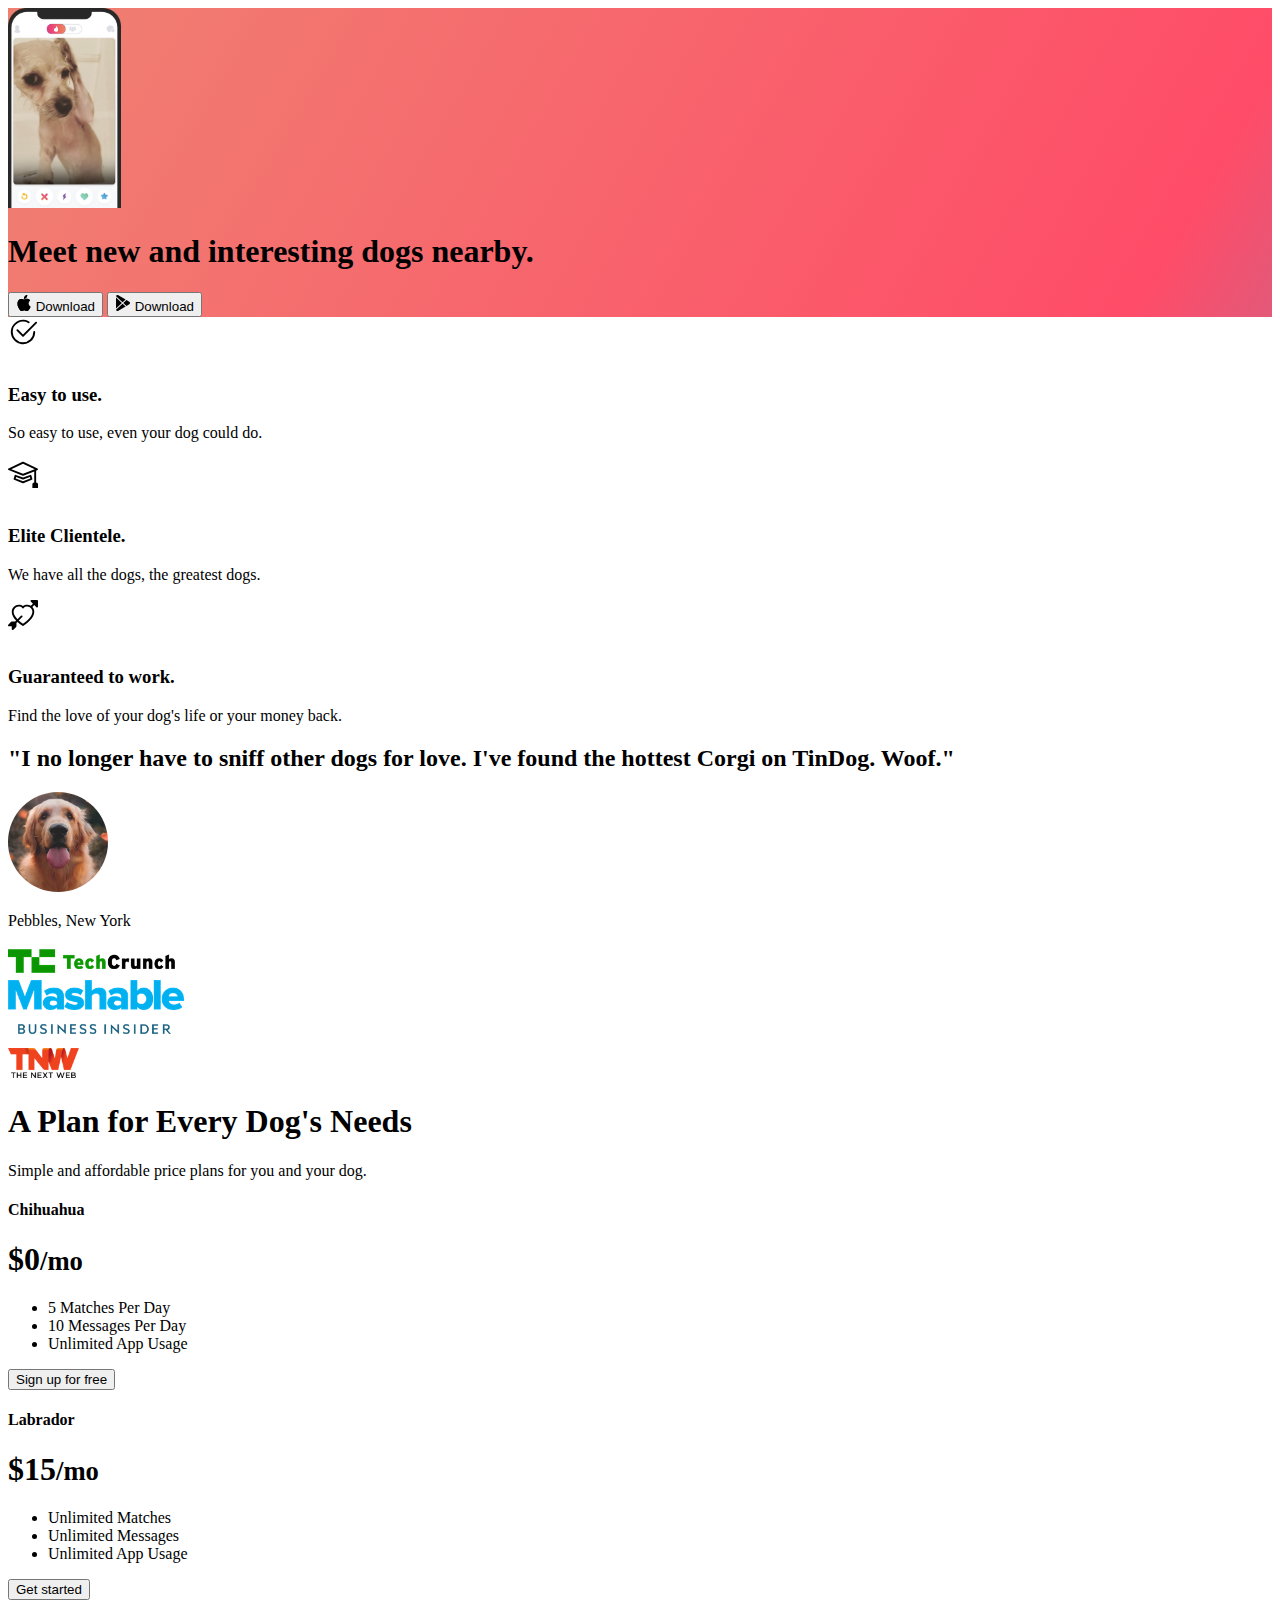
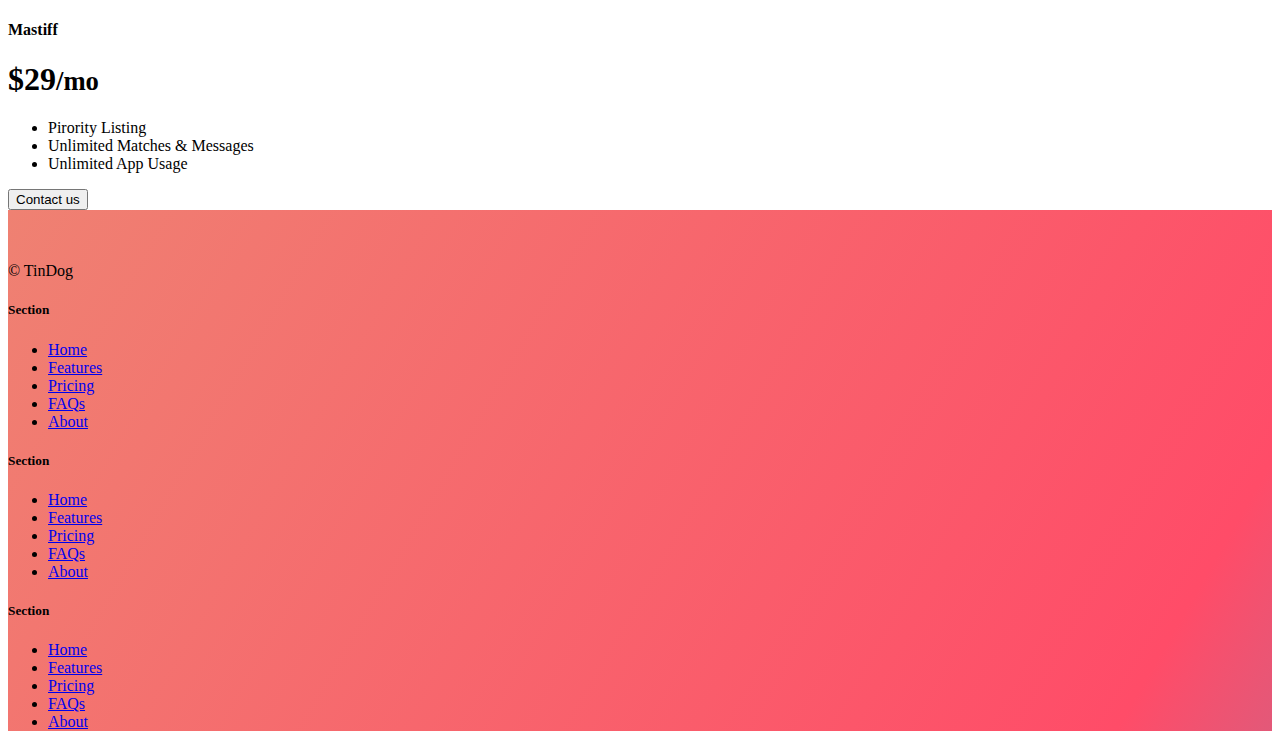
<file: 11.3 TinDog Project/index.html>
<!DOCTYPE html>
<html lang="en">
  <head>
    <meta charset="UTF-8" />
    <meta name="viewport" content="width=device-width, initial-scale=1.0" />
    <title>TinDog</title>
    <link rel="stylesheet" href="./css/style.css" />
    <link
      href="https://cdn.jsdelivr.net/npm/bootstrap@5.3.0-alpha3/dist/css/bootstrap.min.css"
      rel="stylesheet"
      integrity="sha384-KK94CHFLLe+nY2dmCWGMq91rCGa5gtU4mk92HdvYe+M/SXH301p5ILy+dN9+nJOZ"
      crossorigin="anonymous"
    />
  </head>

  <body>
    <!-- Title -->
    <section id="title" class="gradient-background">
      <div class="container col-xxl-8 px-4 py-5">
        <div class="row flex-lg-row-reverse align-items-center g-5 py-5">
          <div class="col-10 col-sm-8 col-lg-6">
            <img
              src="./images/iphone.png"
              class="d-block mx-lg-auto img-fluid"
              alt="Bootstrap Themes"
              height="200"
              loading="lazy"
            />
          </div>
          <div class="col-lg-6">
            <h1 class="display-5 fw-bold text-body-emphasis lh-1 mb-3">
              Meet new and interesting dogs nearby.
            </h1>
            <div class="d-grid gap-2 d-md-flex justify-content-md-start">
              <button
                type="button"
                class="btn btn-primary btn-lg px-4 me-md-2"
                fdprocessedid="2znwov"
              >
                <svg
                  xmlns="http://www.w3.org/2000/svg"
                  width="16"
                  height="16"
                  fill="currentColor"
                  class="bi bi-apple mb-1"
                  viewBox="0 0 16 16"
                >
                  <path
                    d="M11.182.008C11.148-.03 9.923.023 8.857 1.18c-1.066 1.156-.902 2.482-.878 2.516.024.034 1.52.087 2.475-1.258.955-1.345.762-2.391.728-2.43Zm3.314 11.733c-.048-.096-2.325-1.234-2.113-3.422.212-2.189 1.675-2.789 1.698-2.854.023-.065-.597-.79-1.254-1.157a3.692 3.692 0 0 0-1.563-.434c-.108-.003-.483-.095-1.254.116-.508.139-1.653.589-1.968.607-.316.018-1.256-.522-2.267-.665-.647-.125-1.333.131-1.824.328-.49.196-1.422.754-2.074 2.237-.652 1.482-.311 3.83-.067 4.56.244.729.625 1.924 1.273 2.796.576.984 1.34 1.667 1.659 1.899.319.232 1.219.386 1.843.067.502-.308 1.408-.485 1.766-.472.357.013 1.061.154 1.782.539.571.197 1.111.115 1.652-.105.541-.221 1.324-1.059 2.238-2.758.347-.79.505-1.217.473-1.282Z"
                  />
                  <path
                    d="M11.182.008C11.148-.03 9.923.023 8.857 1.18c-1.066 1.156-.902 2.482-.878 2.516.024.034 1.52.087 2.475-1.258.955-1.345.762-2.391.728-2.43Zm3.314 11.733c-.048-.096-2.325-1.234-2.113-3.422.212-2.189 1.675-2.789 1.698-2.854.023-.065-.597-.79-1.254-1.157a3.692 3.692 0 0 0-1.563-.434c-.108-.003-.483-.095-1.254.116-.508.139-1.653.589-1.968.607-.316.018-1.256-.522-2.267-.665-.647-.125-1.333.131-1.824.328-.49.196-1.422.754-2.074 2.237-.652 1.482-.311 3.83-.067 4.56.244.729.625 1.924 1.273 2.796.576.984 1.34 1.667 1.659 1.899.319.232 1.219.386 1.843.067.502-.308 1.408-.485 1.766-.472.357.013 1.061.154 1.782.539.571.197 1.111.115 1.652-.105.541-.221 1.324-1.059 2.238-2.758.347-.79.505-1.217.473-1.282Z"
                  />
                </svg>
                Download
              </button>
              <button
                type="button"
                class="btn btn-outline-secondary btn-lg px-4"
                fdprocessedid="nzsiy1r"
              >
                <svg
                  xmlns="http://www.w3.org/2000/svg"
                  width="16"
                  height="16"
                  fill="currentColor"
                  class="bi bi-google-play mb-1"
                  viewBox="0 0 16 16"
                >
                  <path
                    d="M14.222 9.374c1.037-.61 1.037-2.137 0-2.748L11.528 5.04 8.32 8l3.207 2.96 2.694-1.586Zm-3.595 2.116L7.583 8.68 1.03 14.73c.201 1.029 1.36 1.61 2.303 1.055l7.294-4.295ZM1 13.396V2.603L6.846 8 1 13.396ZM1.03 1.27l6.553 6.05 3.044-2.81L3.333.215C2.39-.341 1.231.24 1.03 1.27Z"
                  />
                </svg>
                Download
              </button>
            </div>
          </div>
        </div>
      </div>
    </section>
    <!-- Features -->
    <section id="features">
      <div class="container px-4 py-5" id="hanging-icons">
        <!-- <h2 class="pb-2 border-bottom">Hanging icons</h2> -->
        <div class="row g-4 py-5 row-cols-1 row-cols-lg-3">
          <div class="col d-flex align-items-start">
            <div
              class="icon-square text-body-emphasis bg-body-secondary d-inline-flex align-items-center justify-content-center fs-4 flex-shrink-0 me-3"
            >
              <svg
                xmlns="http://www.w3.org/2000/svg"
                height="30"
                fill="currentColor"
                class="bi bi-check2-circle"
                viewBox="0 0 16 16"
              >
                <path
                  d="M2.5 8a5.5 5.5 0 0 1 8.25-4.764.5.5 0 0 0 .5-.866A6.5 6.5 0 1 0 14.5 8a.5.5 0 0 0-1 0 5.5 5.5 0 1 1-11 0z"
                />
                <path
                  d="M15.354 3.354a.5.5 0 0 0-.708-.708L8 9.293 5.354 6.646a.5.5 0 1 0-.708.708l3 3a.5.5 0 0 0 .708 0l7-7z"
                />
              </svg>
            </div>
            <div>
              <h3 class="fs-2">Easy to use.</h3>
              <p>So easy to use, even your dog could do.</p>
              <!-- <a href="#" class="btn btn-primary"> Primary button </a> -->
            </div>
          </div>
          <div class="col d-flex align-items-start">
            <div
              class="icon-square text-body-emphasis bg-body-secondary d-inline-flex align-items-center justify-content-center fs-4 flex-shrink-0 me-3"
            >
              <svg
                xmlns="http://www.w3.org/2000/svg"
                height="30"
                fill="currentColor"
                class="bi bi-mortarboard"
                viewBox="0 0 16 16"
              >
                <path
                  d="M8.211 2.047a.5.5 0 0 0-.422 0l-7.5 3.5a.5.5 0 0 0 .025.917l7.5 3a.5.5 0 0 0 .372 0L14 7.14V13a1 1 0 0 0-1 1v2h3v-2a1 1 0 0 0-1-1V6.739l.686-.275a.5.5 0 0 0 .025-.917l-7.5-3.5ZM8 8.46 1.758 5.965 8 3.052l6.242 2.913L8 8.46Z"
                />
                <path
                  d="M4.176 9.032a.5.5 0 0 0-.656.327l-.5 1.7a.5.5 0 0 0 .294.605l4.5 1.8a.5.5 0 0 0 .372 0l4.5-1.8a.5.5 0 0 0 .294-.605l-.5-1.7a.5.5 0 0 0-.656-.327L8 10.466 4.176 9.032Zm-.068 1.873.22-.748 3.496 1.311a.5.5 0 0 0 .352 0l3.496-1.311.22.748L8 12.46l-3.892-1.556Z"
                />
              </svg>
            </div>
            <div>
              <h3 class="fs-2">Elite Clientele.</h3>
              <p>We have all the dogs, the greatest dogs.</p>
              <!-- <a href="#" class="btn btn-primary"> Primary button </a> -->
            </div>
          </div>
          <div class="col d-flex align-items-start">
            <div
              class="icon-square text-body-emphasis bg-body-secondary d-inline-flex align-items-center justify-content-center fs-4 flex-shrink-0 me-3"
            >
              <svg
                xmlns="http://www.w3.org/2000/svg"
                height="30"
                fill="currentColor"
                class="bi bi-arrow-through-heart"
                viewBox="0 0 16 16"
              >
                <path
                  fill-rule="evenodd"
                  d="M2.854 15.854A.5.5 0 0 1 2 15.5V14H.5a.5.5 0 0 1-.354-.854l1.5-1.5A.5.5 0 0 1 2 11.5h1.793l.53-.53c-.771-.802-1.328-1.58-1.704-2.32-.798-1.575-.775-2.996-.213-4.092C3.426 2.565 6.18 1.809 8 3.233c1.25-.98 2.944-.928 4.212-.152L13.292 2 12.147.854A.5.5 0 0 1 12.5 0h3a.5.5 0 0 1 .5.5v3a.5.5 0 0 1-.854.354L14 2.707l-1.006 1.006c.236.248.44.531.6.845.562 1.096.585 2.517-.213 4.092-.793 1.563-2.395 3.288-5.105 5.08L8 13.912l-.276-.182a21.86 21.86 0 0 1-2.685-2.062l-.539.54V14a.5.5 0 0 1-.146.354l-1.5 1.5Zm2.893-4.894A20.419 20.419 0 0 0 8 12.71c2.456-1.666 3.827-3.207 4.489-4.512.679-1.34.607-2.42.215-3.185-.817-1.595-3.087-2.054-4.346-.761L8 4.62l-.358-.368c-1.259-1.293-3.53-.834-4.346.761-.392.766-.464 1.845.215 3.185.323.636.815 1.33 1.519 2.065l1.866-1.867a.5.5 0 1 1 .708.708L5.747 10.96Z"
                />
              </svg>
            </div>
            <div>
              <h3 class="fs-2">Guaranteed to work.</h3>
              <p>Find the love of your dog's life or your money back.</p>
              <!-- <a href="#" class="btn btn-primary"> Primary button </a> -->
            </div>
          </div>
        </div>
      </div>
    </section>
    <!-- Testimonial -->
    <section id="testimonial">
      <div class="my-5">
        <div class="p-5 text-center bg-body-tertiary">
          <div class="container py-5">
            <h2 class="text-body-emphasis">
              "I no longer have to sniff other dogs for love. I've found the
              hottest Corgi on TinDog. Woof."
            </h2>
            <img
              class="profile-img mt-5"
              src="./images/dog-img.jpg"
              alt="dog"
            />
            <p class="mt-2">Pebbles, New York</p>
          </div>
          <div class="container">
            <div class="row">
              <div class="col-lg-3 col-sm-12">
                <img
                  src="./images/techcrunch.png"
                  alt="techcrunch"
                  height="30"
                />
              </div>
              <div class="col-lg-3 col-sm-12">
                <img src="./images/mashable.png" alt="mashable" height="30" />
              </div>
              <div class="col-lg-3 col-sm-12">
                <img
                  src="./images/bizinsider.png"
                  alt="bizinsider"
                  height="30"
                />
              </div>
              <div class="col-lg-3 col-sm-12">
                <img src="./images/tnw.png" alt="tnw" height="30" />
              </div>
            </div>
          </div>
        </div>
      </div>
    </section>
    <!-- Pricing -->
    <section id="pricing">
      <div class="container py-3">
        <header>
          <div class="pricing-header p-3 pb-md-4 mx-auto text-center">
            <h1 class="display-4 fw-normal">A Plan for Every Dog's Needs</h1>
            <p class="fs-5 text-body-secondary">
              Simple and affordable price plans for you and your dog.
            </p>
          </div>
        </header>

        <main>
          <div class="row row-cols-1 row-cols-md-3 mb-3 text-center">
            <div class="col">
              <div class="card mb-4 rounded-3 shadow-sm">
                <div class="card-header py-3">
                  <h4 class="my-0 fw-normal">Chihuahua</h4>
                </div>
                <div class="card-body">
                  <h1 class="card-title pricing-card-title">
                    $0<small class="text-body-secondary fw-light">/mo</small>
                  </h1>
                  <ul class="list-unstyled mt-3 mb-4">
                    <li>5 Matches Per Day</li>
                    <li>10 Messages Per Day</li>
                    <li>Unlimited App Usage</li>
                  </ul>
                  <button
                    type="button"
                    class="w-100 btn btn-lg btn-outline-primary"
                  >
                    Sign up for free
                  </button>
                </div>
              </div>
            </div>
            <div class="col">
              <div class="card mb-4 rounded-3 shadow-sm">
                <div class="card-header py-3">
                  <h4 class="my-0 fw-normal">Labrador</h4>
                </div>
                <div class="card-body">
                  <h1 class="card-title pricing-card-title">
                    $15<small class="text-body-secondary fw-light">/mo</small>
                  </h1>
                  <ul class="list-unstyled mt-3 mb-4">
                    <li>Unlimited Matches</li>
                    <li>Unlimited Messages</li>
                    <li>Unlimited App Usage</li>
                  </ul>
                  <button type="button" class="w-100 btn btn-lg btn-primary">
                    Get started
                  </button>
                </div>
              </div>
            </div>
            <div class="col">
              <div class="card mb-4 rounded-3 shadow-sm border-primary">
                <div class="card-header py-3 text-bg-primary border-primary">
                  <h4 class="my-0 fw-normal">Mastiff</h4>
                </div>
                <div class="card-body">
                  <h1 class="card-title pricing-card-title">
                    $29<small class="text-body-secondary fw-light">/mo</small>
                  </h1>
                  <ul class="list-unstyled mt-3 mb-4">
                    <li>Pirority Listing</li>
                    <li>Unlimited Matches & Messages</li>
                    <li>Unlimited App Usage</li>
                  </ul>
                  <button type="button" class="w-100 btn btn-lg btn-primary">
                    Contact us
                  </button>
                </div>
              </div>
            </div>
          </div>
        </main>
      </div>
    </section>
    <!-- Footer -->
    <section id="footer" class="gradient-background">
      <div class="container">
        <footer
          class="row row-cols-1 row-cols-sm-2 row-cols-md-5 py-5 mt-5 border-top"
        >
          <div class="col mb-3">
            <a
              href="/"
              class="d-flex align-items-center mb-3 link-body-emphasis text-decoration-none"
            >
              <svg class="bi me-2" width="40" height="32">
                <use xlink:href="#bootstrap"></use>
              </svg>
            </a>
            <p class="text-body-secondary">© TinDog</p>
          </div>

          <div class="col mb-3"></div>

          <div class="col mb-3">
            <h5>Section</h5>
            <ul class="nav flex-column">
              <li class="nav-item mb-2">
                <a href="#" class="nav-link p-0 text-body-secondary">Home</a>
              </li>
              <li class="nav-item mb-2">
                <a href="#" class="nav-link p-0 text-body-secondary"
                  >Features</a
                >
              </li>
              <li class="nav-item mb-2">
                <a href="#" class="nav-link p-0 text-body-secondary">Pricing</a>
              </li>
              <li class="nav-item mb-2">
                <a href="#" class="nav-link p-0 text-body-secondary">FAQs</a>
              </li>
              <li class="nav-item mb-2">
                <a href="#" class="nav-link p-0 text-body-secondary">About</a>
              </li>
            </ul>
          </div>

          <div class="col mb-3">
            <h5>Section</h5>
            <ul class="nav flex-column">
              <li class="nav-item mb-2">
                <a href="#" class="nav-link p-0 text-body-secondary">Home</a>
              </li>
              <li class="nav-item mb-2">
                <a href="#" class="nav-link p-0 text-body-secondary"
                  >Features</a
                >
              </li>
              <li class="nav-item mb-2">
                <a href="#" class="nav-link p-0 text-body-secondary">Pricing</a>
              </li>
              <li class="nav-item mb-2">
                <a href="#" class="nav-link p-0 text-body-secondary">FAQs</a>
              </li>
              <li class="nav-item mb-2">
                <a href="#" class="nav-link p-0 text-body-secondary">About</a>
              </li>
            </ul>
          </div>

          <div class="col mb-3">
            <h5>Section</h5>
            <ul class="nav flex-column">
              <li class="nav-item mb-2">
                <a href="#" class="nav-link p-0 text-body-secondary">Home</a>
              </li>
              <li class="nav-item mb-2">
                <a href="#" class="nav-link p-0 text-body-secondary"
                  >Features</a
                >
              </li>
              <li class="nav-item mb-2">
                <a href="#" class="nav-link p-0 text-body-secondary">Pricing</a>
              </li>
              <li class="nav-item mb-2">
                <a href="#" class="nav-link p-0 text-body-secondary">FAQs</a>
              </li>
              <li class="nav-item mb-2">
                <a href="#" class="nav-link p-0 text-body-secondary">About</a>
              </li>
            </ul>
          </div>
        </footer>
      </div>
    </section>
  </body>
</html>
</file>
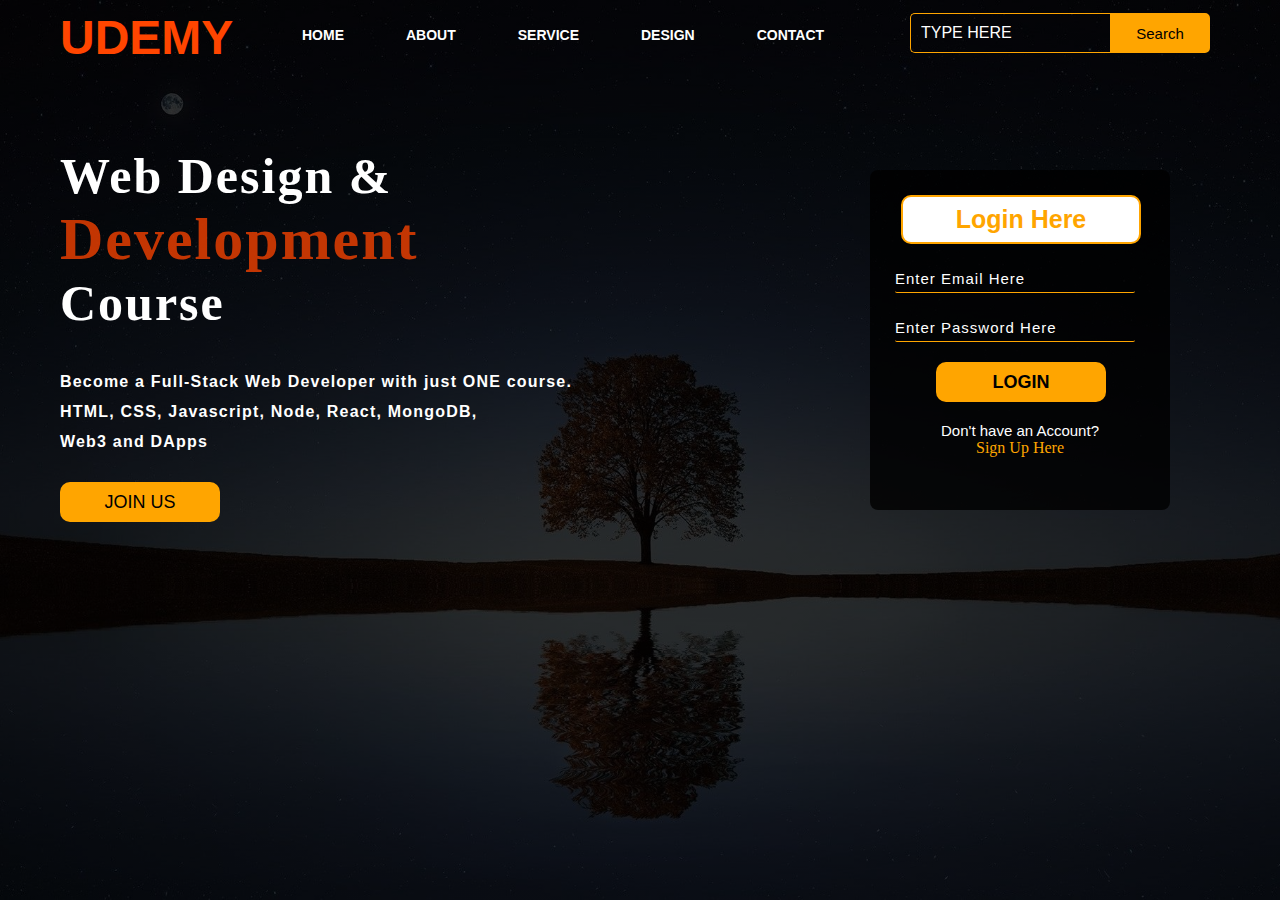
<file: Project 1/index.html>
<!DOCTYPE html>
<html lang="en">
  <head>
    <meta charset="UTF-8" />
    <meta http-equiv="X-UA-Compatible" content="IE=edge" />
    <meta name="viewport" content="width=device-width, initial-scale=1.0" />
    <title>Project 1</title>
    <link rel="stylesheet" href="style.css" />
  </head>
  <body>
    <div class="main">
      <div class="navbar">
        <div class="icon">
          <div class="logo">
            <h2>UDEMY</h2>
          </div>
        </div>
        <div class="menu">
          <ul>
            <li><a href="#">HOME</a></li>
            <li><a href="#">ABOUT</a></li>
            <li><a href="#">SERVICE</a></li>
            <li><a href="#">DESIGN</a></li>
            <li><a href="#">CONTACT</a></li>
          </ul>
        </div>
        <div class="search">
          <input class="srch" type="search" name="" placeholder="TYPE HERE" />
          <a href="#"><button class="btn">Search</button></a>
        </div>
      </div>
      <div class="content">
        <h1>Web Design & <br /><span>Development</span><br />Course</h1>

        <p class="par">
          Become a Full-Stack Web Developer with just ONE course. <br />
          HTML, CSS, Javascript, Node, React, MongoDB,<br />
          Web3 and DApps
        </p>

        <button class="cn"><a href="#">JOIN US</a></button>
      </div>
      <div class="form">
        <h2>Login Here</h2>
        <input type="email" name="email" placeholder="Enter Email Here" />
        <input
          type="password"
          name="password"
          placeholder="Enter Password Here"
        />
        <button class="btrn"><a href="#">LOGIN</a></button>

        <p class="link">Don't have an Account?</p>
        <div class="sign">
          <a href="#">Sign Up Here</a>
        </div>
      </div>
    </div>
  </body>
</html>
</file>
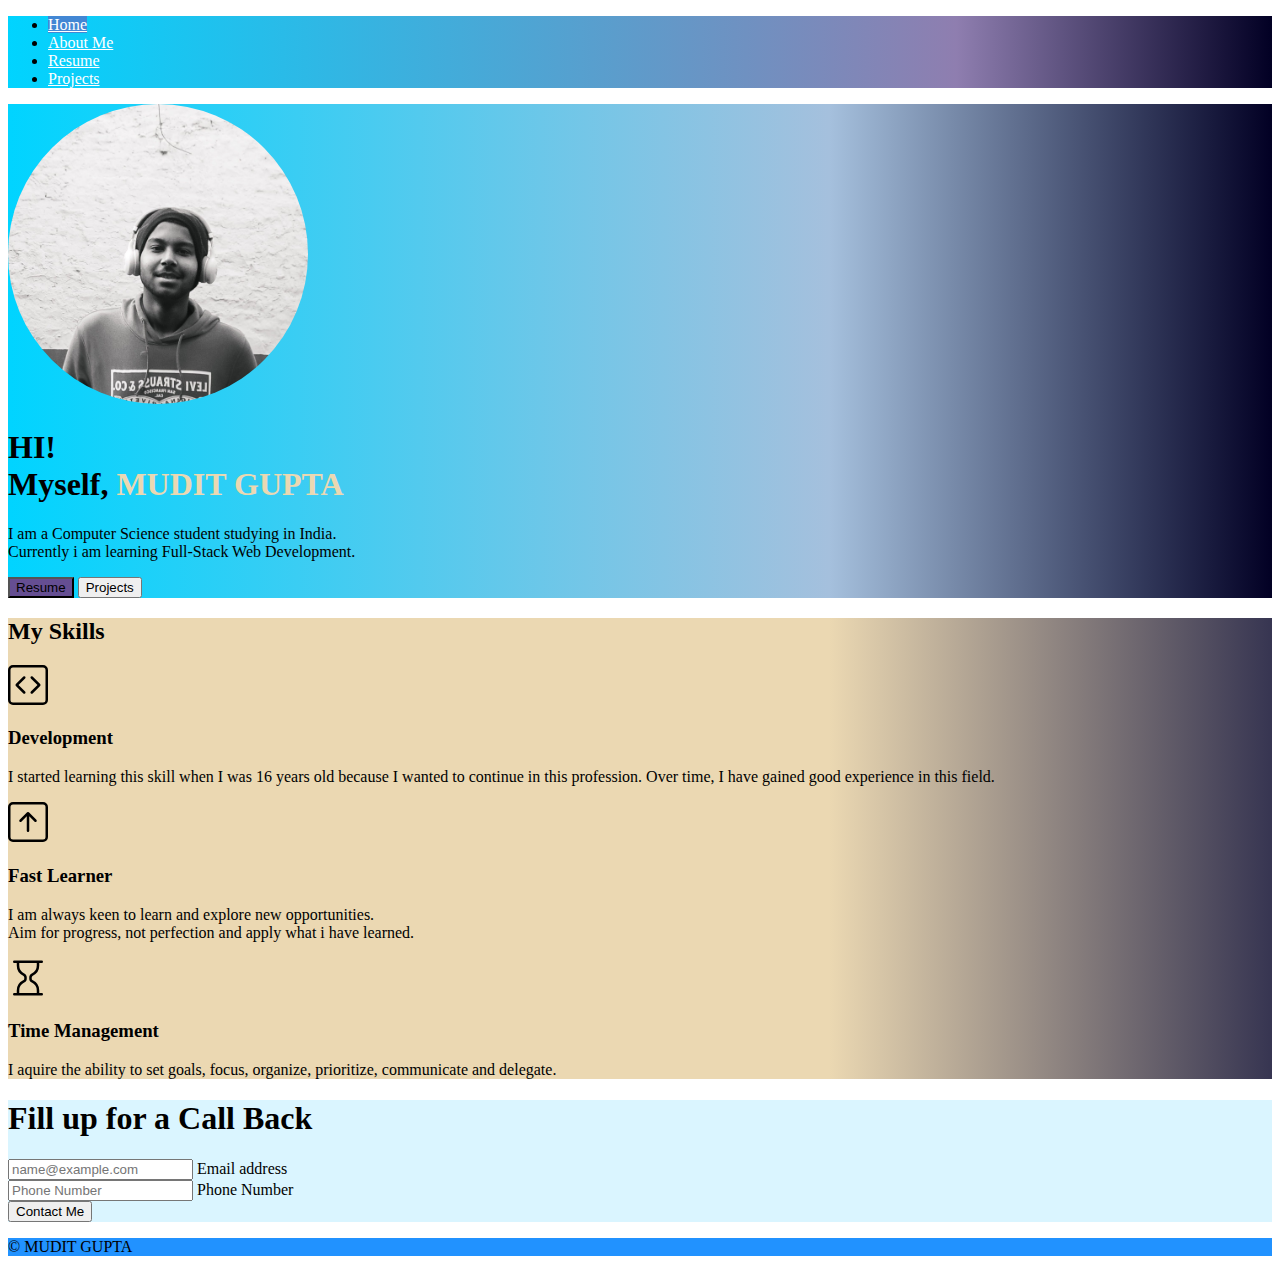
<file: Project 2/index.html>
<!DOCTYPE html>
<html lang="en">
  <head>
    <meta charset="UTF-8" />
    <meta http-equiv="X-UA-Compatible" content="IE=edge" />
    <meta name="viewport" content="width=device-width, initial-scale=1.0" />
    <title>Project 2</title>
    <link
      href="https://cdn.jsdelivr.net/npm/bootstrap@5.3.0-alpha3/dist/css/bootstrap.min.css"
      rel="stylesheet"
      integrity="sha384-KK94CHFLLe+nY2dmCWGMq91rCGa5gtU4mk92HdvYe+M/SXH301p5ILy+dN9+nJOZ"
      crossorigin="anonymous"
    />
    <link rel="stylesheet" href="./style.css" />
  </head>
  <body>
    <!-- navbar -->
    <div class="container-fluid">
      <header class="d-flex justify-content-center py-3">
        <ul class="nav nav-pills">
          <li class="nav-item">
            <a
              href="#"
              class="nav-link active"
              aria-current="page"
              style="background-color: #4287d4"
              >Home</a
            >
          </li>
          <li class="nav-item"><a href="#" class="nav-link">About Me</a></li>
          <li class="nav-item"><a href="#" class="nav-link">Resume</a></li>
          <li class="nav-item">
            <a href="https://youtu.be/dQw4w9WgXcQ" class="nav-link">Projects</a>
          </li>
        </ul>
      </header>
    </div>
    <!-- About me -->
    <section id="About me" class="Me1">
      <div class="container col-xxl-8 px-4 py-5">
        <div class="row flex-lg-row-reverse align-items-center g-5 py-5">
          <div class="col-10 col-sm-8 col-lg-6">
            <img
              src="./My photo.jpg"
              class="d-block mx-lg-auto img-fluid"
              alt="Bootstrap Themes"
              width="700"
              height="500"
              loading="lazy"
            />
          </div>
          <div class="col-lg-6">
            <h1 class="display-5 fw-bold text-body-emphasis lh-1 mb-3">
              HI! <br />
              Myself, <span>MUDIT GUPTA</span>
            </h1>
            <p class="lead">
              I am a Computer Science student studying in India. <br />
              Currently i am learning Full-Stack Web Development.
            </p>
            <div class="d-grid gap-2 d-md-flex justify-content-md-start">
              <button
                type="button"
                class="btn btn-primary btn-lg px-4 me-md-2"
                fdprocessedid="4vh97g"
                style="background-color: #654e92"
              >
                Resume
              </button>
              <button
                type="button"
                class="btn btn-outline-secondary btn-lg px-4"
                fdprocessedid="psu74mu"
              >
                Projects
              </button>
            </div>
          </div>
        </div>
      </div>
    </section>
    <!-- Features -->
    <section id="features" class="Me2">
      <div class="container px-4 py-5" id="hanging-icons">
        <h2 class="pb-2 border-bottom">My Skills</h2>
        <div class="row g-4 py-5 row-cols-1 row-cols-lg-3">
          <div class="col d-flex align-items-start">
            <div
              class="icon-square text-body-emphasis bg-body-secondary d-inline-flex align-items-center justify-content-center fs-4 flex-shrink-0 me-3"
            >
              <svg
                xmlns="http://www.w3.org/2000/svg"
                width="40px"
                height="40px"
                fill="currentColor"
                class="bi bi-code-square"
                viewBox="0 0 16 16"
              >
                <path
                  d="M14 1a1 1 0 0 1 1 1v12a1 1 0 0 1-1 1H2a1 1 0 0 1-1-1V2a1 1 0 0 1 1-1h12zM2 0a2 2 0 0 0-2 2v12a2 2 0 0 0 2 2h12a2 2 0 0 0 2-2V2a2 2 0 0 0-2-2H2z"
                />
                <path
                  d="M6.854 4.646a.5.5 0 0 1 0 .708L4.207 8l2.647 2.646a.5.5 0 0 1-.708.708l-3-3a.5.5 0 0 1 0-.708l3-3a.5.5 0 0 1 .708 0zm2.292 0a.5.5 0 0 0 0 .708L11.793 8l-2.647 2.646a.5.5 0 0 0 .708.708l3-3a.5.5 0 0 0 0-.708l-3-3a.5.5 0 0 0-.708 0z"
                />
              </svg>
            </div>
            <div>
              <h3 class="fs-2">Development</h3>
              <p>
                I started learning this skill when I was 16 years old because I
                wanted to continue in this profession. Over time, I have gained
                good experience in this field.
              </p>
            </div>
          </div>
          <div class="col d-flex align-items-start">
            <div
              class="icon-square text-body-emphasis bg-body-secondary d-inline-flex align-items-center justify-content-center fs-4 flex-shrink-0 me-3"
            >
              <svg
                xmlns="http://www.w3.org/2000/svg"
                width="40"
                height="40"
                fill="currentColor"
                class="bi bi-arrow-up-square"
                viewBox="0 0 16 16"
              >
                <path
                  fill-rule="evenodd"
                  d="M15 2a1 1 0 0 0-1-1H2a1 1 0 0 0-1 1v12a1 1 0 0 0 1 1h12a1 1 0 0 0 1-1V2zM0 2a2 2 0 0 1 2-2h12a2 2 0 0 1 2 2v12a2 2 0 0 1-2 2H2a2 2 0 0 1-2-2V2zm8.5 9.5a.5.5 0 0 1-1 0V5.707L5.354 7.854a.5.5 0 1 1-.708-.708l3-3a.5.5 0 0 1 .708 0l3 3a.5.5 0 0 1-.708.708L8.5 5.707V11.5z"
                />
              </svg>
            </div>
            <div>
              <h3 class="fs-2">Fast Learner</h3>
              <p>
                I am always keen to learn and explore new opportunities. <br />
                Aim for progress, not perfection and apply what i have learned.
              </p>
            </div>
          </div>
          <div class="col d-flex align-items-start">
            <div
              class="icon-square text-body-emphasis bg-body-secondary d-inline-flex align-items-center justify-content-center fs-4 flex-shrink-0 me-3"
            >
              <svg
                xmlns="http://www.w3.org/2000/svg"
                width="40"
                height="40"
                fill="currentColor"
                class="bi bi-hourglass"
                viewBox="0 0 16 16"
              >
                <path
                  d="M2 1.5a.5.5 0 0 1 .5-.5h11a.5.5 0 0 1 0 1h-1v1a4.5 4.5 0 0 1-2.557 4.06c-.29.139-.443.377-.443.59v.7c0 .213.154.451.443.59A4.5 4.5 0 0 1 12.5 13v1h1a.5.5 0 0 1 0 1h-11a.5.5 0 1 1 0-1h1v-1a4.5 4.5 0 0 1 2.557-4.06c.29-.139.443-.377.443-.59v-.7c0-.213-.154-.451-.443-.59A4.5 4.5 0 0 1 3.5 3V2h-1a.5.5 0 0 1-.5-.5zm2.5.5v1a3.5 3.5 0 0 0 1.989 3.158c.533.256 1.011.791 1.011 1.491v.702c0 .7-.478 1.235-1.011 1.491A3.5 3.5 0 0 0 4.5 13v1h7v-1a3.5 3.5 0 0 0-1.989-3.158C8.978 9.586 8.5 9.052 8.5 8.351v-.702c0-.7.478-1.235 1.011-1.491A3.5 3.5 0 0 0 11.5 3V2h-7z"
                />
              </svg>
            </div>
            <div>
              <h3 class="fs-2">Time Management</h3>
              <p>
                I aquire the ability to set goals, focus, organize, prioritize,
                communicate and delegate.
              </p>
            </div>
          </div>
        </div>
      </div>
    </section>
    <!-- Modal -->
    <section id="modal" class="Me3">
      <div
        class="modal modal-sheet position-static d-block p-4 py-md-5"
        tabindex="-1"
        role="dialog"
        id="modalSignin"
      >
        <div class="modal-dialog" role="document">
          <div class="modal-content rounded-4 shadow">
            <div class="modal-header p-5 pb-4 border-bottom-0">
              <h1 class="fw-bold mb-0 fs-2">Fill up for a Call Back</h1>
            </div>

            <div class="modal-body p-5 pt-0">
              <form class="">
                <div class="form-floating mb-3">
                  <input
                    type="email"
                    class="form-control rounded-3"
                    id="floatingInput"
                    placeholder="name@example.com"
                    fdprocessedid="2avy5y"
                  />
                  <label for="floatingInput">Email address</label>
                </div>
                <div class="form-floating mb-3">
                  <input
                    type="tel"
                    class="form-control rounded-3"
                    id="floatingPassword"
                    placeholder="Phone Number"
                    fdprocessedid="6wfqkh"
                  />
                  <label for="floatingPassword">Phone Number</label>
                </div>
                <button
                  class="w-100 mb-2 btn btn-lg rounded-3 btn-primary"
                  type="submit"
                  fdprocessedid="f5xbor"
                >
                  Contact Me
                </button>
              </form>
            </div>
          </div>
        </div>
      </div>
    </section>
    <section class="Me4">
      <div class="container">
        <footer class="py-3 mt-0">
          <p class="text-center text-body-secondary">© MUDIT GUPTA</p>
        </footer>
      </div>
    </section>
  </body>
</html>
</file>
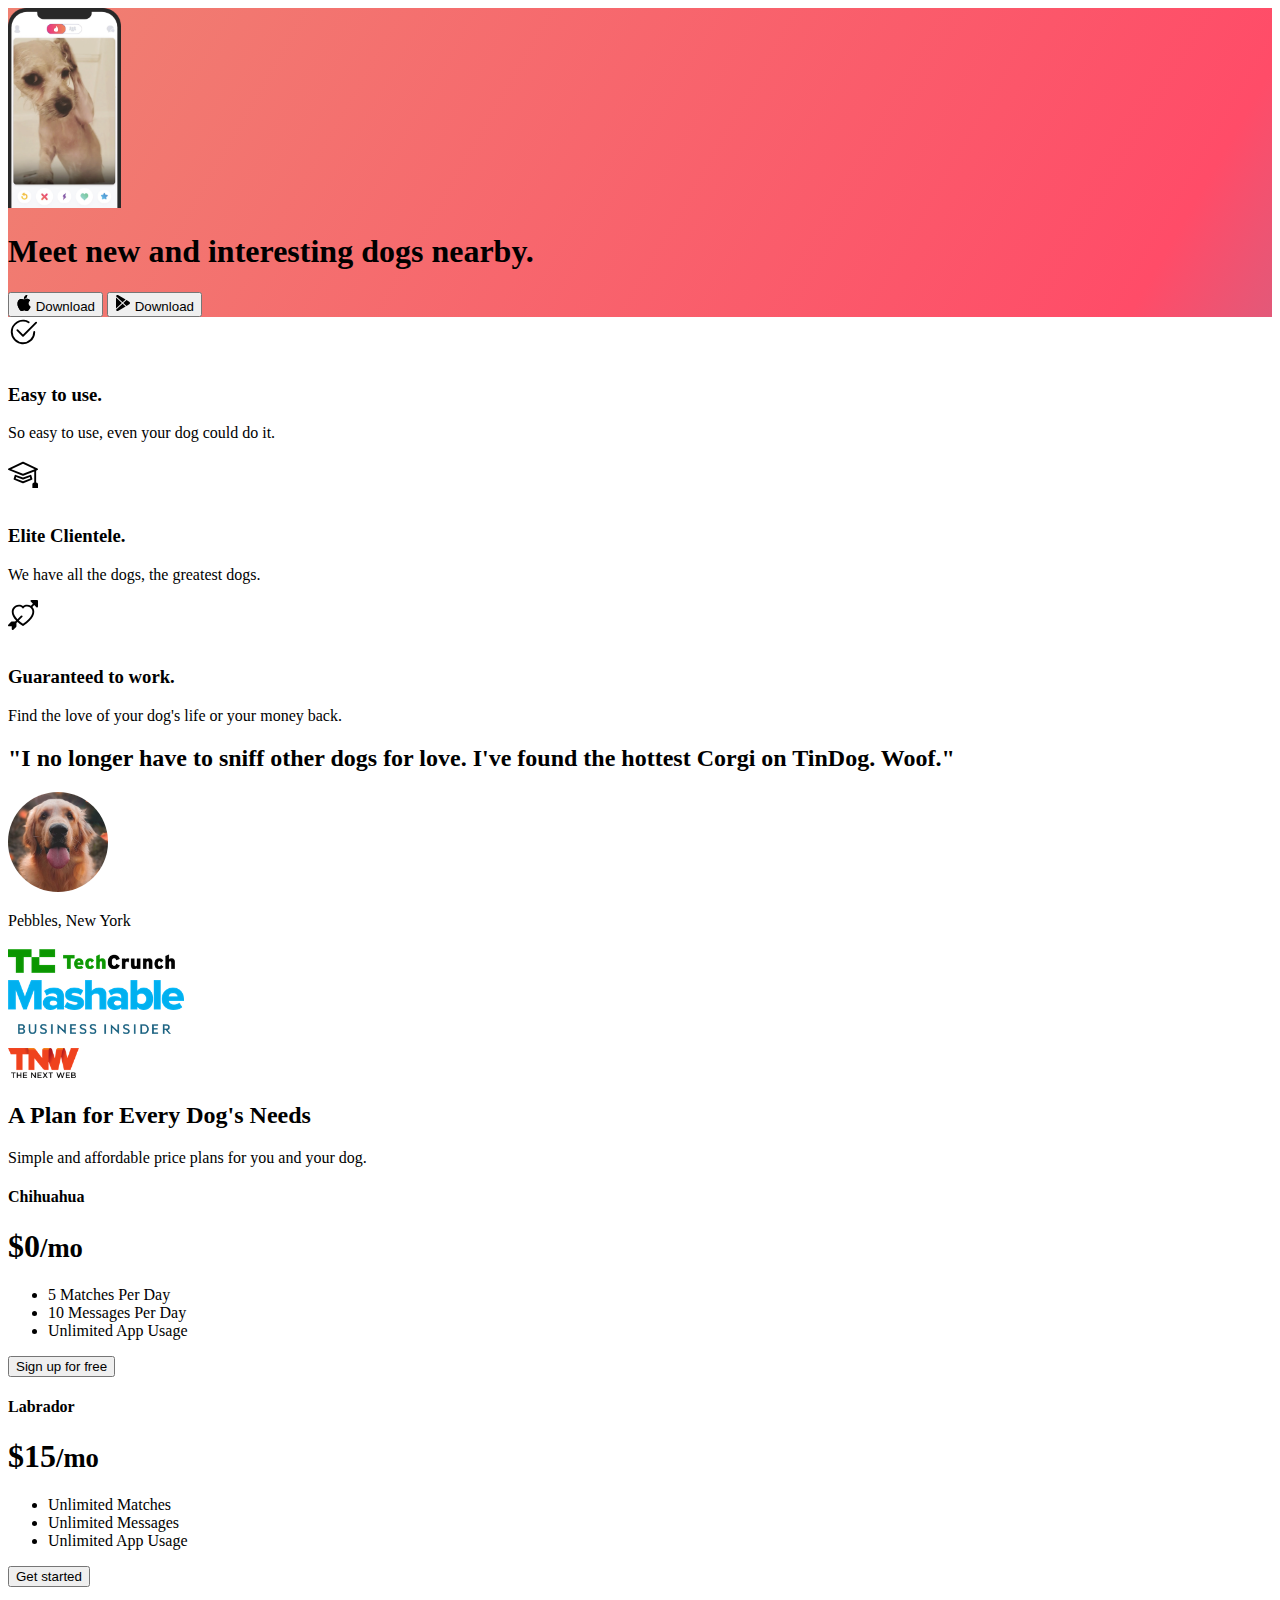
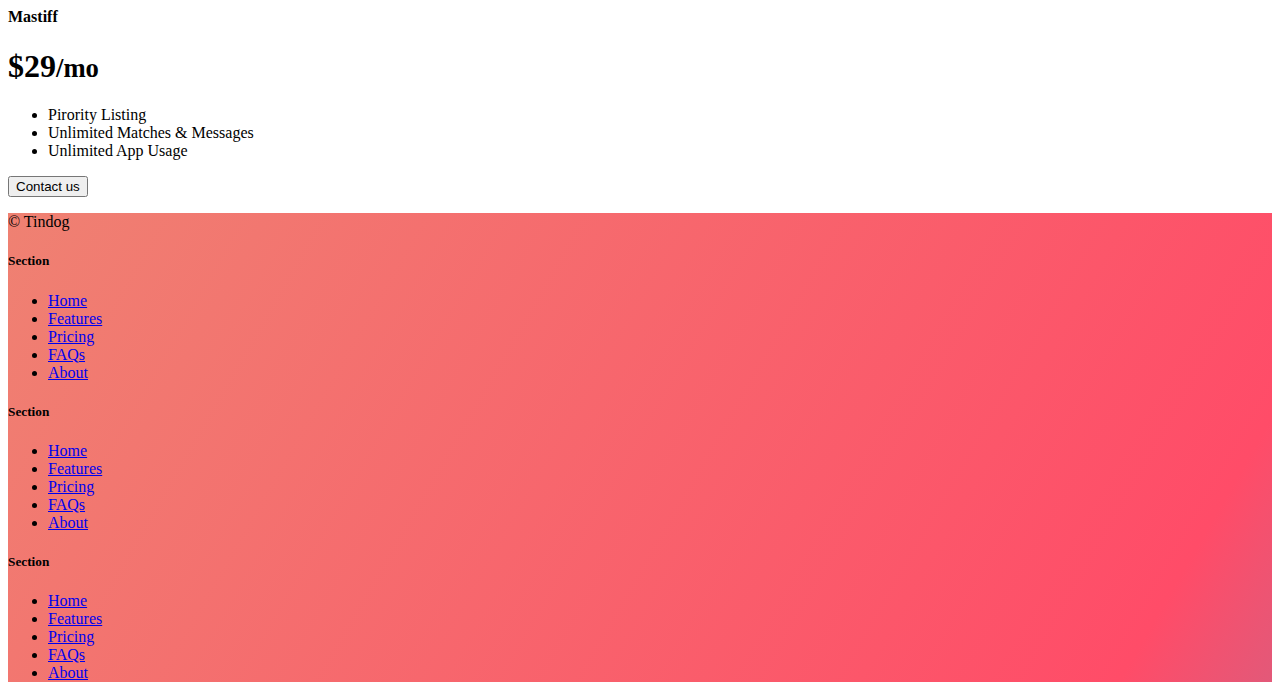
<file: 11.3 TinDog Project/solution.html>
<!DOCTYPE html>
<html lang="en">
  <head>
    <meta charset="UTF-8" />
    <meta name="viewport" content="width=device-width, initial-scale=1.0" />
    <title>TinDog</title>
    <link
      href="https://cdn.jsdelivr.net/npm/bootstrap@5.3.0-alpha3/dist/css/bootstrap.min.css"
      rel="stylesheet"
      integrity="sha384-KK94CHFLLe+nY2dmCWGMq91rCGa5gtU4mk92HdvYe+M/SXH301p5ILy+dN9+nJOZ"
      crossorigin="anonymous"
    />
    <link rel="stylesheet" href="./css/solution.css" />
  </head>

  <body>
    <!-- Title -->
    <section id="title" class="gradient-background">
      <div class="container col-xxl-8 px-4 pt-5">
        <div class="row flex-lg-row-reverse align-items-center g-5 pt-5">
          <div class="col-10 col-sm-8 col-lg-6">
            <img
              src="./images/iphone.png"
              class="d-block mx-lg-auto img-fluid"
              alt="Bootstrap Themes"
              height="200"
              loading="lazy"
            />
          </div>
          <div class="col-lg-6">
            <h1 class="display-5 fw-bold text-body-emphasis lh-1 mb-3">
              Meet new and interesting dogs nearby.
            </h1>

            <div class="d-grid gap-2 d-md-flex justify-content-md-start">
              <button type="button" class="btn btn-light btn-lg px-4 me-md-2">
                <svg
                  xmlns="http://www.w3.org/2000/svg"
                  width="16"
                  height="16"
                  fill="currentColor"
                  class="bi bi-apple mb-1"
                  viewBox="0 0 16 16"
                >
                  <path
                    d="M11.182.008C11.148-.03 9.923.023 8.857 1.18c-1.066 1.156-.902 2.482-.878 2.516.024.034 1.52.087 2.475-1.258.955-1.345.762-2.391.728-2.43Zm3.314 11.733c-.048-.096-2.325-1.234-2.113-3.422.212-2.189 1.675-2.789 1.698-2.854.023-.065-.597-.79-1.254-1.157a3.692 3.692 0 0 0-1.563-.434c-.108-.003-.483-.095-1.254.116-.508.139-1.653.589-1.968.607-.316.018-1.256-.522-2.267-.665-.647-.125-1.333.131-1.824.328-.49.196-1.422.754-2.074 2.237-.652 1.482-.311 3.83-.067 4.56.244.729.625 1.924 1.273 2.796.576.984 1.34 1.667 1.659 1.899.319.232 1.219.386 1.843.067.502-.308 1.408-.485 1.766-.472.357.013 1.061.154 1.782.539.571.197 1.111.115 1.652-.105.541-.221 1.324-1.059 2.238-2.758.347-.79.505-1.217.473-1.282Z"
                  />
                  <path
                    d="M11.182.008C11.148-.03 9.923.023 8.857 1.18c-1.066 1.156-.902 2.482-.878 2.516.024.034 1.52.087 2.475-1.258.955-1.345.762-2.391.728-2.43Zm3.314 11.733c-.048-.096-2.325-1.234-2.113-3.422.212-2.189 1.675-2.789 1.698-2.854.023-.065-.597-.79-1.254-1.157a3.692 3.692 0 0 0-1.563-.434c-.108-.003-.483-.095-1.254.116-.508.139-1.653.589-1.968.607-.316.018-1.256-.522-2.267-.665-.647-.125-1.333.131-1.824.328-.49.196-1.422.754-2.074 2.237-.652 1.482-.311 3.83-.067 4.56.244.729.625 1.924 1.273 2.796.576.984 1.34 1.667 1.659 1.899.319.232 1.219.386 1.843.067.502-.308 1.408-.485 1.766-.472.357.013 1.061.154 1.782.539.571.197 1.111.115 1.652-.105.541-.221 1.324-1.059 2.238-2.758.347-.79.505-1.217.473-1.282Z"
                  />
                </svg>
                Download
              </button>
              <button type="button" class="btn btn-outline-light btn-lg px-4">
                <svg
                  xmlns="http://www.w3.org/2000/svg"
                  width="16"
                  height="16"
                  fill="currentColor"
                  class="bi bi-google-play mb-1"
                  viewBox="0 0 16 16"
                >
                  <path
                    d="M14.222 9.374c1.037-.61 1.037-2.137 0-2.748L11.528 5.04 8.32 8l3.207 2.96 2.694-1.586Zm-3.595 2.116L7.583 8.68 1.03 14.73c.201 1.029 1.36 1.61 2.303 1.055l7.294-4.295ZM1 13.396V2.603L6.846 8 1 13.396ZM1.03 1.27l6.553 6.05 3.044-2.81L3.333.215C2.39-.341 1.231.24 1.03 1.27Z"
                  />
                </svg>
                Download
              </button>
            </div>
          </div>
        </div>
      </div>
    </section>
    <!-- Features -->
    <section id="features">
      <div class="container mt-5">
        <div class="row g-4 py-5 row-cols-1 row-cols-lg-3">
          <div class="col d-flex align-items-start">
            <div
              class="icon-square text-body-emphasis bg-body-secondary d-inline-flex align-items-center justify-content-center fs-4 flex-shrink-0 me-3"
            >
              <svg
                xmlns="http://www.w3.org/2000/svg"
                height="30"
                fill="currentColor"
                class="bi bi-check2-circle"
                viewBox="0 0 16 16"
              >
                <path
                  d="M2.5 8a5.5 5.5 0 0 1 8.25-4.764.5.5 0 0 0 .5-.866A6.5 6.5 0 1 0 14.5 8a.5.5 0 0 0-1 0 5.5 5.5 0 1 1-11 0z"
                />
                <path
                  d="M15.354 3.354a.5.5 0 0 0-.708-.708L8 9.293 5.354 6.646a.5.5 0 1 0-.708.708l3 3a.5.5 0 0 0 .708 0l7-7z"
                />
              </svg>
            </div>
            <div>
              <h3 class="fs-2">Easy to use.</h3>
              <p>So easy to use, even your dog could do it.</p>
            </div>
          </div>
          <div class="col d-flex align-items-start">
            <div
              class="icon-square text-body-emphasis bg-body-secondary d-inline-flex align-items-center justify-content-center fs-4 flex-shrink-0 me-3"
            >
              <svg
                xmlns="http://www.w3.org/2000/svg"
                height="30"
                fill="currentColor"
                class="bi bi-mortarboard"
                viewBox="0 0 16 16"
              >
                <path
                  d="M8.211 2.047a.5.5 0 0 0-.422 0l-7.5 3.5a.5.5 0 0 0 .025.917l7.5 3a.5.5 0 0 0 .372 0L14 7.14V13a1 1 0 0 0-1 1v2h3v-2a1 1 0 0 0-1-1V6.739l.686-.275a.5.5 0 0 0 .025-.917l-7.5-3.5ZM8 8.46 1.758 5.965 8 3.052l6.242 2.913L8 8.46Z"
                />
                <path
                  d="M4.176 9.032a.5.5 0 0 0-.656.327l-.5 1.7a.5.5 0 0 0 .294.605l4.5 1.8a.5.5 0 0 0 .372 0l4.5-1.8a.5.5 0 0 0 .294-.605l-.5-1.7a.5.5 0 0 0-.656-.327L8 10.466 4.176 9.032Zm-.068 1.873.22-.748 3.496 1.311a.5.5 0 0 0 .352 0l3.496-1.311.22.748L8 12.46l-3.892-1.556Z"
                />
              </svg>
            </div>
            <div>
              <h3 class="fs-2">Elite Clientele.</h3>
              <p>We have all the dogs, the greatest dogs.</p>
            </div>
          </div>
          <div class="col d-flex align-items-start">
            <div
              class="icon-square text-body-emphasis bg-body-secondary d-inline-flex align-items-center justify-content-center fs-4 flex-shrink-0 me-3"
            >
              <svg
                xmlns="http://www.w3.org/2000/svg"
                height="30"
                fill="currentColor"
                class="bi bi-arrow-through-heart"
                viewBox="0 0 16 16"
              >
                <path
                  fill-rule="evenodd"
                  d="M2.854 15.854A.5.5 0 0 1 2 15.5V14H.5a.5.5 0 0 1-.354-.854l1.5-1.5A.5.5 0 0 1 2 11.5h1.793l.53-.53c-.771-.802-1.328-1.58-1.704-2.32-.798-1.575-.775-2.996-.213-4.092C3.426 2.565 6.18 1.809 8 3.233c1.25-.98 2.944-.928 4.212-.152L13.292 2 12.147.854A.5.5 0 0 1 12.5 0h3a.5.5 0 0 1 .5.5v3a.5.5 0 0 1-.854.354L14 2.707l-1.006 1.006c.236.248.44.531.6.845.562 1.096.585 2.517-.213 4.092-.793 1.563-2.395 3.288-5.105 5.08L8 13.912l-.276-.182a21.86 21.86 0 0 1-2.685-2.062l-.539.54V14a.5.5 0 0 1-.146.354l-1.5 1.5Zm2.893-4.894A20.419 20.419 0 0 0 8 12.71c2.456-1.666 3.827-3.207 4.489-4.512.679-1.34.607-2.42.215-3.185-.817-1.595-3.087-2.054-4.346-.761L8 4.62l-.358-.368c-1.259-1.293-3.53-.834-4.346.761-.392.766-.464 1.845.215 3.185.323.636.815 1.33 1.519 2.065l1.866-1.867a.5.5 0 1 1 .708.708L5.747 10.96Z"
                />
              </svg>
            </div>
            <div>
              <h3 class="fs-2">Guaranteed to work.</h3>
              <p>Find the love of your dog's life or your money back.</p>
            </div>
          </div>
        </div>
      </div>
    </section>
    <!-- Testimonial -->
    <section id="testimonial">
      <div class="my-5">
        <div class="p-5 text-center bg-body-tertiary">
          <div class="container py-5">
            <h2 class="text-body-emphasis">
              "I no longer have to sniff other dogs for love. I've found the
              hottest Corgi on TinDog. Woof."
            </h2>
            <img
              class="profile-img mt-5"
              src="./images/dog-img.jpg"
              alt="dog image"
            />
            <p class="col-lg-8 mx-auto lead mt-2">Pebbles, New York</p>
          </div>

          <div class="container">
            <div class="row">
              <div class="col-lg-3 col-sm-12">
                <img
                  src="./images/techcrunch.png"
                  alt="techcrunch"
                  height="30"
                />
              </div>
              <div class="col-lg-3 col-sm-12">
                <img src="./images/mashable.png" alt="mashable" height="30" />
              </div>
              <div class="col-lg-3 col-sm-12">
                <img
                  src="./images/bizinsider.png"
                  alt="bizinsider"
                  height="30"
                />
              </div>
              <div class="col-lg-3 col-sm-12">
                <img src="./images/tnw.png" alt="tnw" height="30" />
              </div>
            </div>
          </div>
        </div>
      </div>
    </section>
    <!-- Pricing -->
    <section id="pricing">
      <div class="container">
        <div class="pricing-header p-3 pb-md-4 mx-auto text-center">
          <h2 class="display-4 fw-normal">A Plan for Every Dog's Needs</h2>
          <p class="fs-5 text-body-secondary">
            Simple and affordable price plans for you and your dog.
          </p>
        </div>

        <div class="row row-cols-1 row-cols-md-3 mb-3 text-center">
          <div class="col">
            <div class="card mb-4 rounded-3 shadow-sm">
              <div class="card-header py-3">
                <h4 class="my-0 fw-normal">Chihuahua</h4>
              </div>
              <div class="card-body">
                <h1 class="card-title pricing-card-title">
                  $0<small class="text-body-secondary fw-light">/mo</small>
                </h1>
                <ul class="list-unstyled mt-3 mb-4">
                  <li>5 Matches Per Day</li>
                  <li>10 Messages Per Day</li>
                  <li>Unlimited App Usage</li>
                </ul>
                <button type="button" class="w-100 btn btn-lg btn-outline-dark">
                  Sign up for free
                </button>
              </div>
            </div>
          </div>
          <div class="col">
            <div class="card mb-4 rounded-3 shadow-sm">
              <div class="card-header py-3">
                <h4 class="my-0 fw-normal">Labrador</h4>
              </div>
              <div class="card-body">
                <h1 class="card-title pricing-card-title">
                  $15<small class="text-body-secondary fw-light">/mo</small>
                </h1>
                <ul class="list-unstyled mt-3 mb-4">
                  <li>Unlimited Matches</li>
                  <li>Unlimited Messages</li>
                  <li>Unlimited App Usage</li>
                </ul>
                <button type="button" class="w-100 btn btn-lg btn-dark">
                  Get started
                </button>
              </div>
            </div>
          </div>
          <div class="col">
            <div class="card mb-4 rounded-3 shadow-sm border-dark">
              <div class="card-header py-3 text-bg-dark border-dark">
                <h4 class="my-0 fw-normal">Mastiff</h4>
              </div>
              <div class="card-body">
                <h1 class="card-title pricing-card-title">
                  $29<small class="text-body-secondary fw-light">/mo</small>
                </h1>
                <ul class="list-unstyled mt-3 mb-4">
                  <li>Pirority Listing</li>
                  <li>Unlimited Matches & Messages</li>
                  <li>Unlimited App Usage</li>
                </ul>
                <button type="button" class="w-100 btn btn-lg btn-dark">
                  Contact us
                </button>
              </div>
            </div>
          </div>
        </div>
      </div>
    </section>
    <!-- Footer -->
    <section id="contact" class="gradient-background">
      <div class="container">
        <footer
          class="row row-cols-1 row-cols-sm-2 row-cols-md-5 py-5 mt-5 border-top"
        >
          <div class="col mb-3">
            <p class="text-body-secondary">© Tindog</p>
          </div>

          <div class="col mb-3"></div>

          <div class="col mb-3">
            <h5>Section</h5>
            <ul class="nav flex-column">
              <li class="nav-item mb-2">
                <a href="#" class="nav-link p-0 text-body-secondary">Home</a>
              </li>
              <li class="nav-item mb-2">
                <a href="#" class="nav-link p-0 text-body-secondary"
                  >Features</a
                >
              </li>
              <li class="nav-item mb-2">
                <a href="#" class="nav-link p-0 text-body-secondary">Pricing</a>
              </li>
              <li class="nav-item mb-2">
                <a href="#" class="nav-link p-0 text-body-secondary">FAQs</a>
              </li>
              <li class="nav-item mb-2">
                <a href="#" class="nav-link p-0 text-body-secondary">About</a>
              </li>
            </ul>
          </div>

          <div class="col mb-3">
            <h5>Section</h5>
            <ul class="nav flex-column">
              <li class="nav-item mb-2">
                <a href="#" class="nav-link p-0 text-body-secondary">Home</a>
              </li>
              <li class="nav-item mb-2">
                <a href="#" class="nav-link p-0 text-body-secondary"
                  >Features</a
                >
              </li>
              <li class="nav-item mb-2">
                <a href="#" class="nav-link p-0 text-body-secondary">Pricing</a>
              </li>
              <li class="nav-item mb-2">
                <a href="#" class="nav-link p-0 text-body-secondary">FAQs</a>
              </li>
              <li class="nav-item mb-2">
                <a href="#" class="nav-link p-0 text-body-secondary">About</a>
              </li>
            </ul>
          </div>

          <div class="col mb-3">
            <h5>Section</h5>
            <ul class="nav flex-column">
              <li class="nav-item mb-2">
                <a href="#" class="nav-link p-0 text-body-secondary">Home</a>
              </li>
              <li class="nav-item mb-2">
                <a href="#" class="nav-link p-0 text-body-secondary"
                  >Features</a
                >
              </li>
              <li class="nav-item mb-2">
                <a href="#" class="nav-link p-0 text-body-secondary">Pricing</a>
              </li>
              <li class="nav-item mb-2">
                <a href="#" class="nav-link p-0 text-body-secondary">FAQs</a>
              </li>
              <li class="nav-item mb-2">
                <a href="#" class="nav-link p-0 text-body-secondary">About</a>
              </li>
            </ul>
          </div>
        </footer>
      </div>
    </section>
  </body>
</html>
</file>
<file: 11.3 TinDog Project/css/style.css>
.gradient-background {
  background: linear-gradient(300deg, #00bfff, #ff4c68, #ef8172);
  background-size: 180% 180%;
  animation: gradient-animation 18s ease infinite;
}

@keyframes gradient-animation {
  0% {
    background-position: 0% 50%;
  }
  50% {
    background-position: 100% 50%;
  }
  100% {
    background-position: 0% 50%;
  }
}

.icon-square {
  width: 3rem;
  height: 3rem;
  border-radius: 0.75rem;
}

.profile-img {
  height: 100px;
  border-radius: 50%;
}
</file>
<file: Project 1/style.css>
* {
  margin: 0;
  padding: 0;
}
.main {
  width: 100%;
  background-image: linear-gradient(
      45deg,
      rgba(0, 0, 0, 0.8) 50%,
      rgba(0, 0, 0, 0.8) 50%
    ),
    url(1.jpg);
  background-position: center;
  background-size: cover;
  height: 100vh;
}
.navbar {
  width: 1200px;
  height: 75px;
  margin: auto;
}
.icon {
  width: 200px;
  height: 70px;
  float: left;
}
.logo {
  color: orangered;
  font-size: 32px;
  font-family: Arial;
  padding-left: 20px;
  padding-top: 10px;
  float: left;
}
.menu {
  width: 400px;
  height: 70px;
  float: left;
}
ul {
  display: flex;
  float: left;
  justify-content: center;
  align-items: center;
}
ul li {
  list-style: none;
  margin-left: 62px;
  margin-top: 27px;
  font-size: 14px;
}
ul li a {
  text-decoration: none;
  color: white;
  font-family: Arial;
  font-weight: bold;
}
ul li a:hover {
  color: orange;
}
.search {
  width: 330px;
  float: left;
  margin-left: 270px;
}
.srch {
  font-family: "Times New Roman";
  width: 200px;
  height: 40px;
  background: transparent;
  border: 1px solid orange;
  margin-top: 13px;
  color: white;
  border-right: none;
  font-size: 16px;
  float: left;
  padding: 10px;
  border-bottom-left-radius: 5px;
  border-top-left-radius: 5px;
}
.btn {
  width: 100px;
  height: 40px;
  background: orange;
  border: 2px solid orange;
  margin-top: 13px;
  font-size: 15px;
  border-bottom-right-radius: 5px;
  border-top-right-radius: 5px;
  cursor: pointer;
}
.btn:focus {
  outline: none;
}
.srch:focus {
  outline: none;
}
.content {
  width: 1200px;
  height: auto;
  margin: auto;
  color: white;
  position: relative;
}
.content .par {
  padding-left: 20px;
  padding-bottom: 25px;
  font-family: Arial;
  letter-spacing: 1.2px;
  line-height: 30px;
  font-weight: bold;
}
.content h1 {
  font-family: "Times New Roman";
  font-size: 50px;
  padding-left: 20px;
  margin-top: 6%;
  letter-spacing: 2px;
  margin-bottom: 35px;
}
.content .cn {
  width: 160px;
  height: 40px;
  background: orange;
  border: none;
  margin-left: 20px;
  font-size: 18px;
  border-radius: 10px;
  cursor: pointer;
  transition: 0.4s ease;
}
.cn a {
  text-decoration: none;
  color: black;
}
.cn:hover {
  background-color: white;
}
.content span {
  color: rgba(255, 68, 0, 0.762);
  font-size: 60px;
}
.form {
  width: 250px;
  height: 290px;
  background: rgba(0, 0, 0, 0.8) 50%;
  position: absolute;
  top: 170px;
  left: 870px;
  border-radius: 8px;
  padding: 25px;
}
.form h2 {
  color: orange;
  background-color: white;
  font-size: 25px;
  width: 220px;
  margin-left: 6px;
  font-family: Arial;
  text-align: center;
  border-radius: 10px;
  padding: 8px;
  border: 2px solid orange;
}
.form input {
  width: 240px;
  height: 28px;
  margin-top: 20px;
  border-radius: 2px;
  background: transparent;
  border-bottom: 1px solid orange;
  border-top: none;
  border-right: none;
  border-left: none;
  color: white;
  text-align: start;
  font-size: 15px;
  letter-spacing: 1px;
  /* font-family: 'Times New Roman'; */
}
.form input:focus {
  outline: none;
}

::placeholder {
  color: white;
  font-family: Arial;
}
.btrn {
  width: 170px;
  height: 40px;
  margin-top: 20px;
  background: orange;
  border: none;
  font-size: 18px;
  border-radius: 10px;
  cursor: pointer;
  margin-left: 41px;
  color: white;
  transition: 0.4s ease;
}
.btrn:hover {
  background-color: white;
  color: orange;
}
.btrn a {
  text-decoration: none;
  color: black;
  font-weight: bold;
}
.form .link {
  color: white;
  font-size: 15px;
  font-family: Arial;
  padding-top: 20px;
  text-align: center;
}
.sign {
  text-align: center;
}
.sign a {
  text-decoration: none;
  color: orange;
}
</file>
<file: Project 2/style.css>
.container-fluid {
  background: rgb(2, 0, 36);
  background: linear-gradient(
    270deg,
    rgba(2, 0, 36, 1) 0%,
    rgba(101, 78, 146, 0.729) 25%,
    rgba(0, 212, 255, 1) 100%
  );
  margin: 0;
}
.col-10 img {
  border-radius: 50%;
  height: 300px;
  width: 300px;
}
.display-5 span {
  color: #ebd8b2;
}
.fw-bold .mb-0 .fs-2 {
  margin-left: 49px;
}
.nav-item a {
  color: white;
}
.Me1 {
  background: rgb(2, 0, 36);
  background: linear-gradient(
    270deg,
    rgba(2, 0, 36, 1) 0%,
    rgba(165, 192, 221, 1) 35%,
    rgba(0, 212, 255, 1) 100%
  );
}
.Me2 {
  background: rgb(2, 0, 36);
  background: linear-gradient(
    270deg,
    rgba(2, 0, 36, 0.7905287114845938) 0%,
    rgba(235, 216, 178, 1) 35%
  );
}
.Me3 {
  background: rgb(235, 216, 178);
  background: linear-gradient(
    270deg,
    rgba(235, 216, 178, 1) 0%,
    rgba(165, 192, 221, 1) 35%
  );
}
.modal-content {
  background-color: #daf5ff;
}
.Me4 {
  background-color: #2192ff;
}
</file>
<file: 11.3 TinDog Project/css/solution.css>
.gradient-background {
  background: linear-gradient(300deg, #00bfff, #ff4c68, #ef8172);
  background-size: 180% 180%;
  animation: gradient-animation 18s ease infinite;
}

@keyframes gradient-animation {
  0% {
    background-position: 0% 50%;
  }
  50% {
    background-position: 100% 50%;
  }
  100% {
    background-position: 0% 50%;
  }
}

.icon-square {
  width: 3rem;
  height: 3rem;
  border-radius: 0.75rem;
}

.profile-img {
  border-radius: 50%;
  height: 100px;
}
</file>
